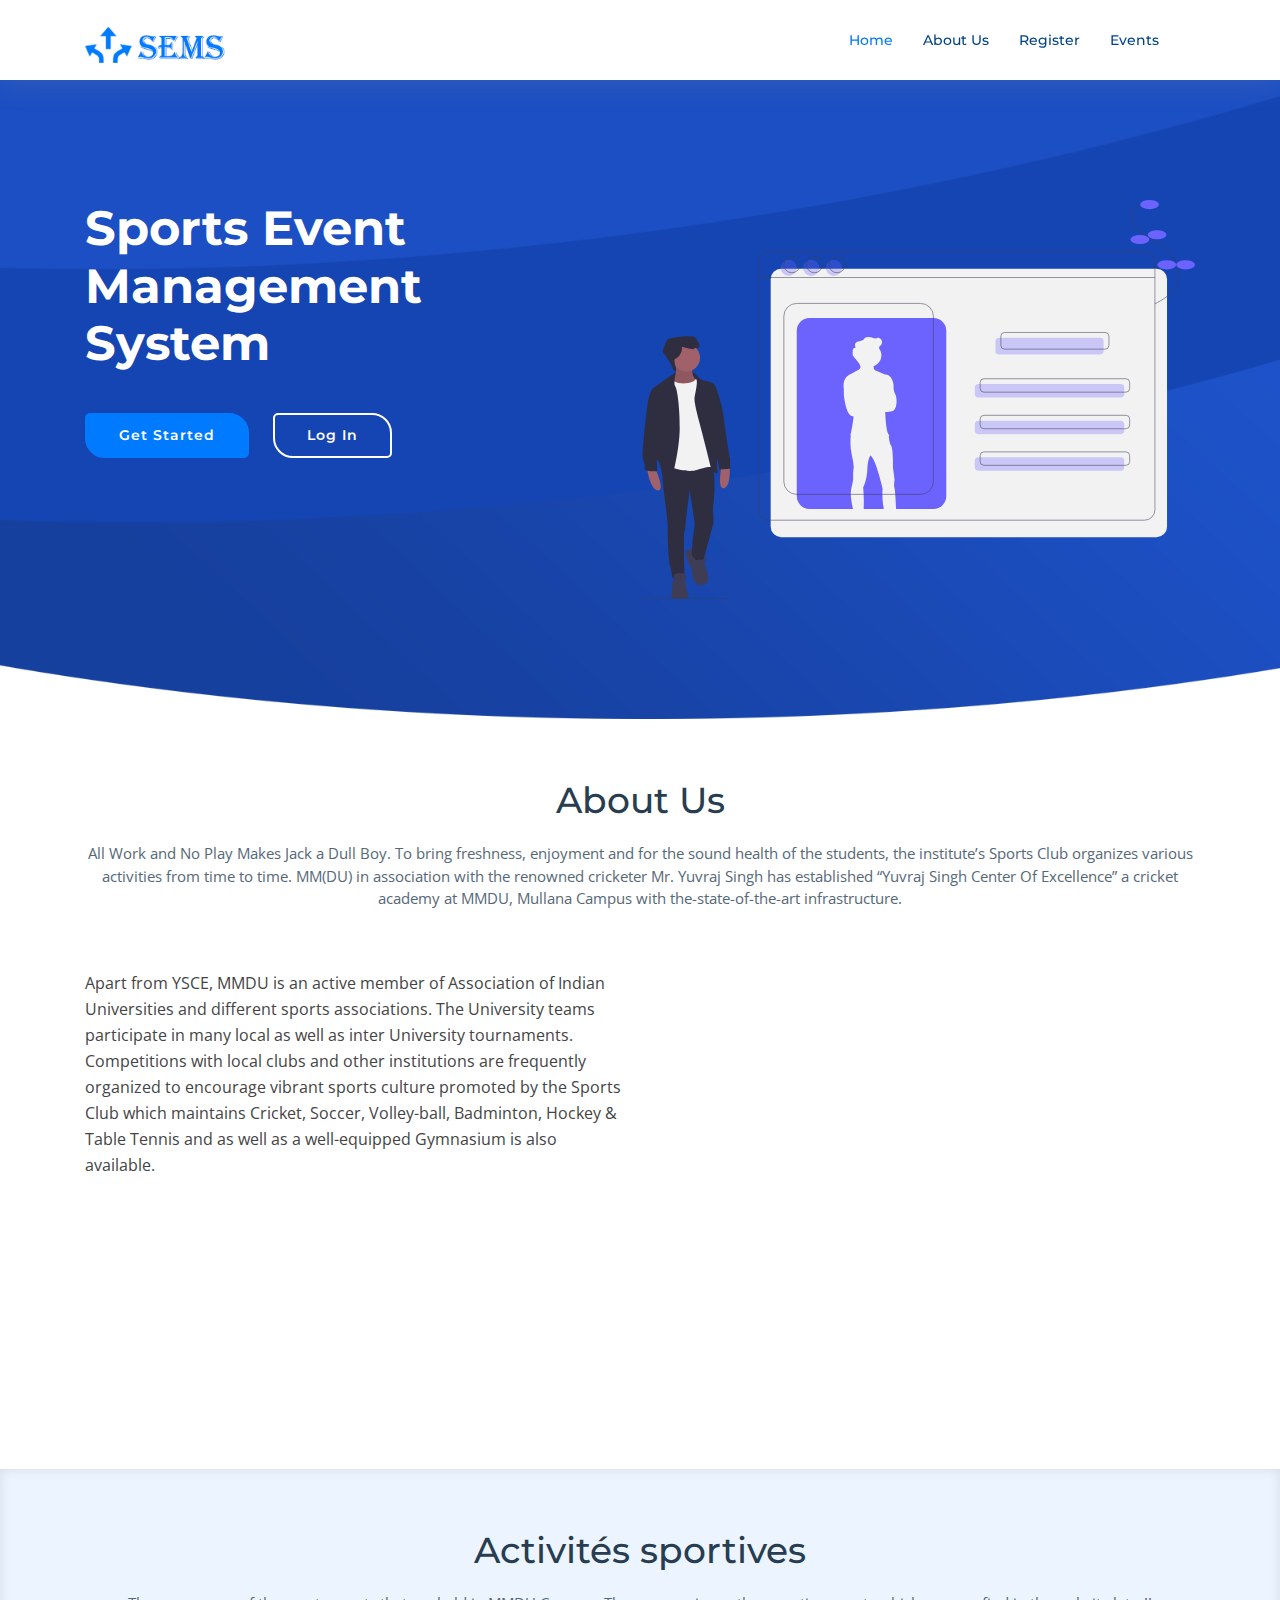
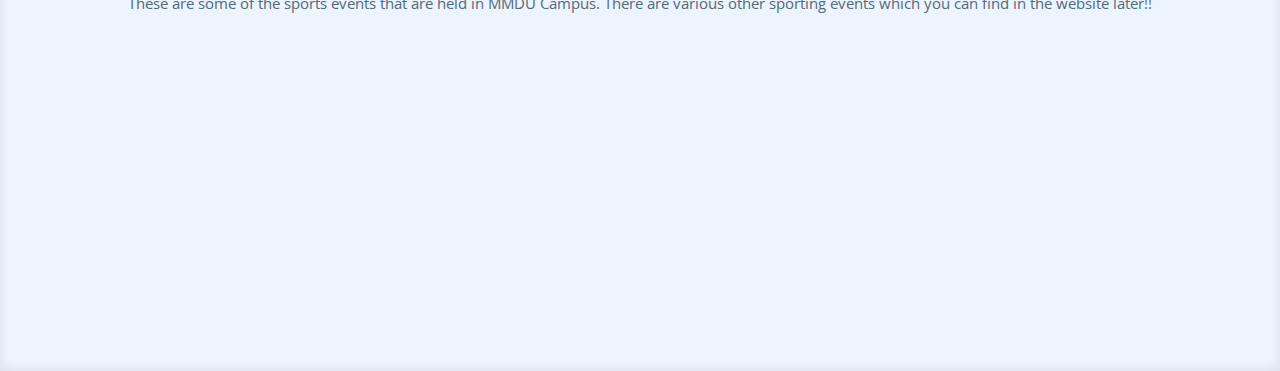
<file: index.html>
<!DOCTYPE html>
<html lang="en">
<head>
  <meta charset="utf-8">
  <title>SEMS</title>
  <meta content="width=device-width, initial-scale=1.0" name="viewport">
  <meta content="" name="keywords">
  <meta content="" name="description">

  <!-- <link href="img/favicon.png" rel="icon">
  <link href="img/apple-touch-icon.png" rel="apple-touch-icon"> -->

  <link href="https://fonts.googleapis.com/css?family=Open+Sans:300,300i,400,400i,700,700i|Montserrat:300,400,500,700" rel="stylesheet">

  
  <link href="lib/bootstrap/css/bootstrap.min.css" rel="stylesheet">

  <link href="css/style.css" rel="stylesheet">

</head>

<body>

  <header id="header" class="fixed-top">
    <div class="container">

      <div class="logo float-left">
        <a href="#intro" class="scrollto"><img src="img/logo1.png" alt="" class="img-fluid"></a>
      </div>

      <nav class="main-nav float-right d-none d-lg-block">
        <ul>
          <li class="active"><a href="#intro">Home</a></li>
          <li><a href="#about">About Us</a></li>
          
          <li><a href="register.html">Register</a></li>
          <li class="drop-down"><a href="">Events</a>
            <ul>
              <li><a href="Cricket.html">Cricket</a></li>
              <li><a href="#">Table Tennis</a></li>
             
              <li><a href="football.html">FootBall</a></li>
            </ul>
          </li>
        </ul>
      </nav>
      
    </div>
  </header>

  <section id="intro" class="clearfix">
    <div class="container">

      <div class="intro-img">
        <img src="img/about.svg" alt="" class="img-fluid">
      </div>

      <div class="intro-info">
        <h2>Sports Event<br>Management<br>System </h2>
        <div>
          <a href="#about" class="btn-get-started scrollto">Get Started</a>
          <a href="#services" class="btn-services scrollto">Log In</a>
        </div>
      </div>

    </div>
  </section>

  <main id="main">
    <section id="about">
      <div class="container">

        <header class="section-header">
          <h3>About Us</h3>
          <p>All Work and No Play Makes Jack a Dull Boy. To bring freshness, enjoyment and for the sound health of the students, 
            the institute’s Sports Club organizes various activities from time to time. MM(DU) in association with the renowned 
            cricketer Mr. Yuvraj Singh has established “Yuvraj Singh Center Of Excellence” a cricket academy at MMDU, Mullana Campus 
            with the-state-of-the-art infrastructure. </p>
        </header>

        <div class="row about-container">

          <div class="col-lg-6 content order-lg-1 order-2">
            <p>
            Apart from YSCE, MMDU is an active member of Association of Indian Universities 
            and different sports associations. The University teams participate in many local as well as inter University tournaments. 
            Competitions with local clubs and other institutions are frequently organized to encourage vibrant sports culture promoted 
            by the Sports Club which maintains Cricket, Soccer, Volley-ball, Badminton, Hockey & Table Tennis and as well as a 
            well-equipped Gymnasium is also available.
            </p>


          <div class="col-lg-6 background order-lg-2 order-1 wow fadeInUp">
            <img src="img/about-img.svg" class="img-fluid" alt="">
          </div>
        </div>
      </div>
    </section>

    <section id="services" class="section-bg">
      <div class="container">

        <header class="section-header">
          <h3>Activités sportives</h3>
          <p>These are some of the sports events that are held in MMDU Campus. There are various other sporting events which you can find in the website later!!</p>
        </header>

        <div class="row">

          <div class="col-md-6 col-lg-5 offset-lg-1 wow bounceInUp" data-wow-duration="1.4s">
            <div class="box">
              <div class="icon"><i class="ion-ios-analytics-outline" style="color: #ff689b;"></i></div>
              <h4 class="title"><a href="Cricket.html">CRICKET</a></h4>
              <p class="description">Cricket is a game played between two teams, generally of 11 members each. In essence, it is single combat, 
                in which an individual batsman does battle against an individual bowler, who has helpers known as fielders. </p>
            </div>
          </div>
          <div class="col-md-6 col-lg-5 wow bounceInUp" data-wow-duration="1.4s">
            <div class="box">
              <div class="icon"><i class="ion-ios-bookmarks-outline" style="color: #e9bf06;"></i></div>
              <h4 class="title"><a href="football.html">SOCCER</a></h4>
              <p class="description">Football is a family of team sports that involve, to varying degrees, kicking a ball to score a goal. Unqualified, 
                the word football normally means the form of football that is the most popular where the word is used.</p>
            </div>
          </div>

         
    </section>

   
   

  </main>

 
  <a href="#" class="back-to-top"><i class="fa fa-chevron-up"></i></a>
  
  <div id="preloader"></div> 

  <!-- JavaScript Libraries -->
  <script src="lib/jquery/jquery.min.js"></script>
  <script src="lib/jquery/jquery-migrate.min.js"></script>
  <script src="lib/bootstrap/js/bootstrap.bundle.min.js"></script>
  <script src="lib/easing/easing.min.js"></script>
  <script src="lib/mobile-nav/mobile-nav.js"></script>
  <script src="lib/wow/wow.min.js"></script>
  <script src="lib/waypoints/waypoints.min.js"></script>
  <script src="lib/counterup/counterup.min.js"></script>
  <script src="lib/owlcarousel/owl.carousel.min.js"></script>
  <script src="lib/isotope/isotope.pkgd.min.js"></script>
  <script src="lib/lightbox/js/lightbox.min.js"></script>
  <script src="js/main.js"></script>

</body>
</html>
</file>
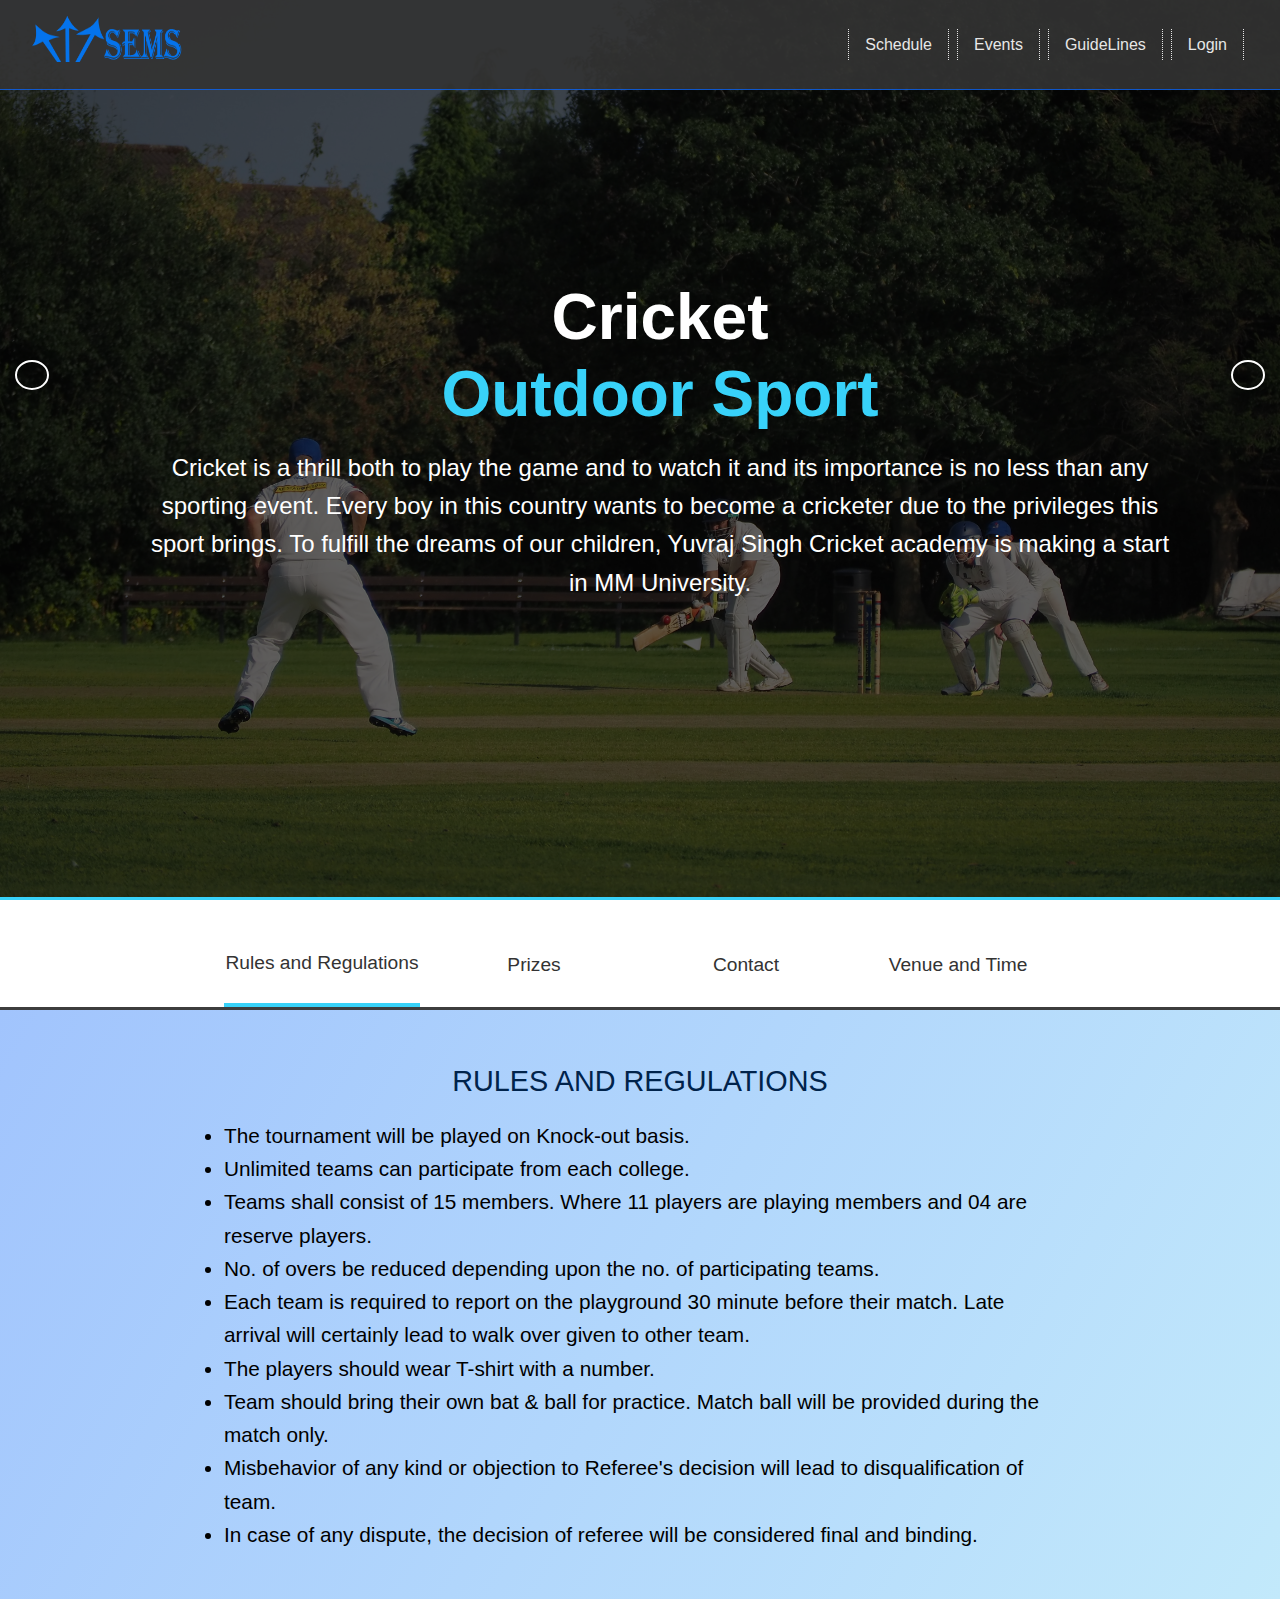
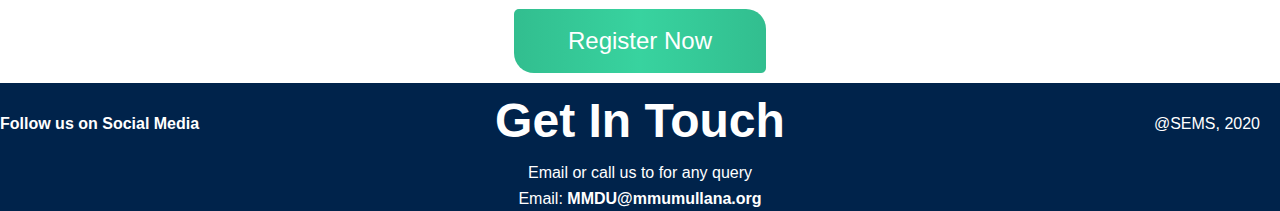
<file: Cricket.html>
<!DOCTYPE html>
<html lang="en">
<head>
    <meta charset="UTF-8">
    <meta name="viewport" content="width=device-width, initial-scale=1.0">
    <meta http-equiv="X-UA-Compatible" content="ie=edge">
    <link rel="stylesheet" href="https://use.fontawesome.com/releases/v5.8.1/css/all.css"
        integrity="sha384-50oBUHEmvpQ+1lW4y57PTFmhCaXp0ML5d60M1M7uH2+nqUivzIebhndOJK28anvf" crossorigin="anonymous" />
        <link href="https://fonts.googleapis.com/css?family=Raleway" rel="stylesheet" />
        <link href="https://unpkg.com/aos@2.3.1/dist/aos.css" rel="stylesheet">
    <link rel="stylesheet" href="css/cricket.css">
    <title>Cricket</title>
</head>
<body>                                                                                                 
    <nav class="navbar bg-dark">
        <h1>
            <img src="img/logo.png" alt="">
        </h1>
        <ul>
            <div class="text-1">
            <li><a href="#tab-1-content">Schedule</a></li>
            <span class="tooltiptext">Find out timings of the Events</span>
            </div>
            <div class="text-2">
            <li><a href="#">Events</a></li>
            <span class="tooltiptext">Find out what is happening</span>
            </div>
            <div class="text-3">
                <li><a href="#">GuideLines</a></li>
                <span class="tooltiptext">Find the rules and regulations</span>
            </div>
            <div class="text-3">
            <li><a href="login.html">Login</a></li>
            <span class="tooltiptext">Login to register in events</span>
            </div>
        </ul>
    </nav>
    <section class="landing">
        <div class="dark-overlay">
            <div class="slider">
                <div class="slide current">
                    <div class="content">
                        <h1 class="x-large">Cricket<br>
                        <div class="btech">Outdoor Sport</div></h1>
                        <p class="lead">
                            Cricket is a thrill both to play the game and to watch it and its importance is no less than any sporting event. 
                            Every boy in this country wants to become a cricketer due to the privileges this sport brings. 
                            To fulfill the dreams of our children, Yuvraj Singh Cricket academy is making a start in MM University.
                        </p>
                    </div>
                
                </div>
                <div class="slide">
                    <div class="content">
                        <h1 class="x-large">No cricket team in the world depends on one or two players. 
                                             The team always plays to win.
                        </h1>
                       
                    </div>
                </div>
                <div class="slide">
                    <div class="content">
                        <h1 class="x-large">
                            India is the only country to win the 60-Over, 50-Over and 20-Over World Cup.
                        </h1>
                    </div>
                </div>
            </div>
            <div class="buttons">
                <button id="prev"><i class="fas fa-arrow-left"></i></button>
                <button id="next"><i class="fas fa-arrow-right"></i></button>
            </div>

            <div class="scrolldown">
                <span></span>
                <span></span>
                <span></span>
            </div>
        </div>
    </section>

    <section class="tabs">
        <div class="container">
            <div id="tab-1" class="tab-item tab-border">
                <i class="fas fa-business-time fa-3x"></i>
                <p class="hide-sm">Rules and Regulations</p>
            </div>
            <div id="tab-2" class="tab-item">
                <i class="fas fa-ribbon fa-3x"></i>
                <p class="hide-sm">Prizes</p>
            </div>
            <div id="tab-3" class="tab-item">
                <i class="far fa-id-badge fa-3x"></i>
                <p class="hide-sm">Contact</p>
            </div>
            <div id="tab-4" class="tab-item">
                <i class="fas fa-route fa-3x"></i>
                <p class="hide-sm">Venue and Time</p>
            </div>
        </div>
    </section>

    <section class="tab-content">
        <div class="container">
            <!-- Tab Content 1 -->
            <div id="tab-1-content" class="tab-content-item show">
                <div class="tab-1-content-inner">
        <p class="rulescontent text-lg">Rules and Regulations</p>
                    <div>
                        <ul class="rules">
                            <li>The tournament will be played on Knock-out basis.</li>
                            <li>Unlimited teams can participate from each college.</li>
                            <li>Teams shall consist of 15 members. Where 11 players are playing members and 04 are reserve players.</li>
                            <li>No. of overs be reduced depending upon the no. of participating teams.</li>
                            <li>Each team is required to report on the playground 30 minute before their match. Late arrival will certainly lead to walk over given to other team.</li>
                            <li>The players should wear T-shirt with a number.</li>
                            <li>Team should bring their own bat & ball for practice. Match ball will be provided during the match only.</li>
                            <li>Misbehavior of any kind or objection to Referee's decision will lead to disqualification of team.</li>
                            <li>In case of any dispute, the decision of referee will be considered final and binding.</li>
          </ul>
                    </div>
                </div>
            </div>

            <!-- Tab Content 2 -->
            <div id="tab-2-content" class="tab-content-item">
                <div class="tab-2-content-top">
                    <p class="text-lg">
                        Below are the Prizes for the Event
                    </p>
                </div>
                <div class="tab-2-content-bottom">
                    <div>	
                        <p class="text-md">
                            First Prize
                        </p>
                        <p class="text-dark">
                        40000
                        </p>
                    </div>
                    <div>
                        <p class="text-md">
                            Second Prize
                        </p>
                        <p class="text-dark">
                            5000
                        </p>
                    </div>
                    <div>
                        <p class="text-md">
                            Third Prize
                        </p>
                        <p class="text-dark">
                            2000
                        </p>
                    </div>
                </div>
            </div>

            <!-- Tab Content 3 -->
            <div id="tab-3-content" class="tab-content-item">
                <div class="text-center">
                    <p class="text-lg">
                        Contact the below persons for any query
                    </p>
                </div>

                <table class="table">
                    <thead>
                        <tr>
                            <th>Assigned Teacher</th>
            <th>Phone Number</th>
            <th>Email</th>
                        </tr>
                    </thead>
                    <tbody>
                        <tr>
                            <td>Neelam Oberoi</td>
                            <td>9858459595</td>
                            <td>neelam@mmumullana.org</td>
                        </tr>
                        <tr>
                            <td>Suresh Goyal</td>
                            <td>9858459595</td>
                            <td>susru@mmumullana.org</td>
                        </tr>
                        <tr>
            <td>Suresh Goyal</td>
                            <td>9858459595</td>
                            <td>susru@mmumullana.org</td>
                        </tr>
                        <tr>
            <td>Suresh Goyal</td>
                            <td>9858459595</td>
                            <td>susru@mmumullana.org</td>
                        </tr>
                    </tbody>
                </table>
            </div>
        </div>
</section>

<div class="register">
  <button>Register Now</button>
</div>

        
    <footer class="footer">
        <h3>Get In Touch</h3>
        <p>Email or call us to for any query</p>
        <p>
            Email:
            <strong>MMDU@mmumullana.org</strong>
        </p>
      
        <div class="icons">
            <h4>Follow us on Social Media</h4>
            <a href="https://twitter.com/">
                <i class="fab fa-twitter fa-2x"></i>
            </a>
            <a href="https://www.facebook.com/">
                <i class="fab fa-facebook fa-2x"></i>
            </a>
            <a href="https://www.linkedin.com/feed/">
                <i class="fab fa-linkedin fa-2x"></i>
            </a>
            <a href="https://www.linkedin.com/feed/">
                <i class="fab fa-youtube fa-2x"></i>
            </a>
            </div>
            <div class="para">
            <p>@SEMS, 2020</p>
            </div>
    </footer>
    <script src="js/cricket.js"></script>
    <script src="https://unpkg.com/aos@2.3.1/dist/aos.js"></script>
    <script>
        AOS.init();
    </script>
</body>
</html>
</file>
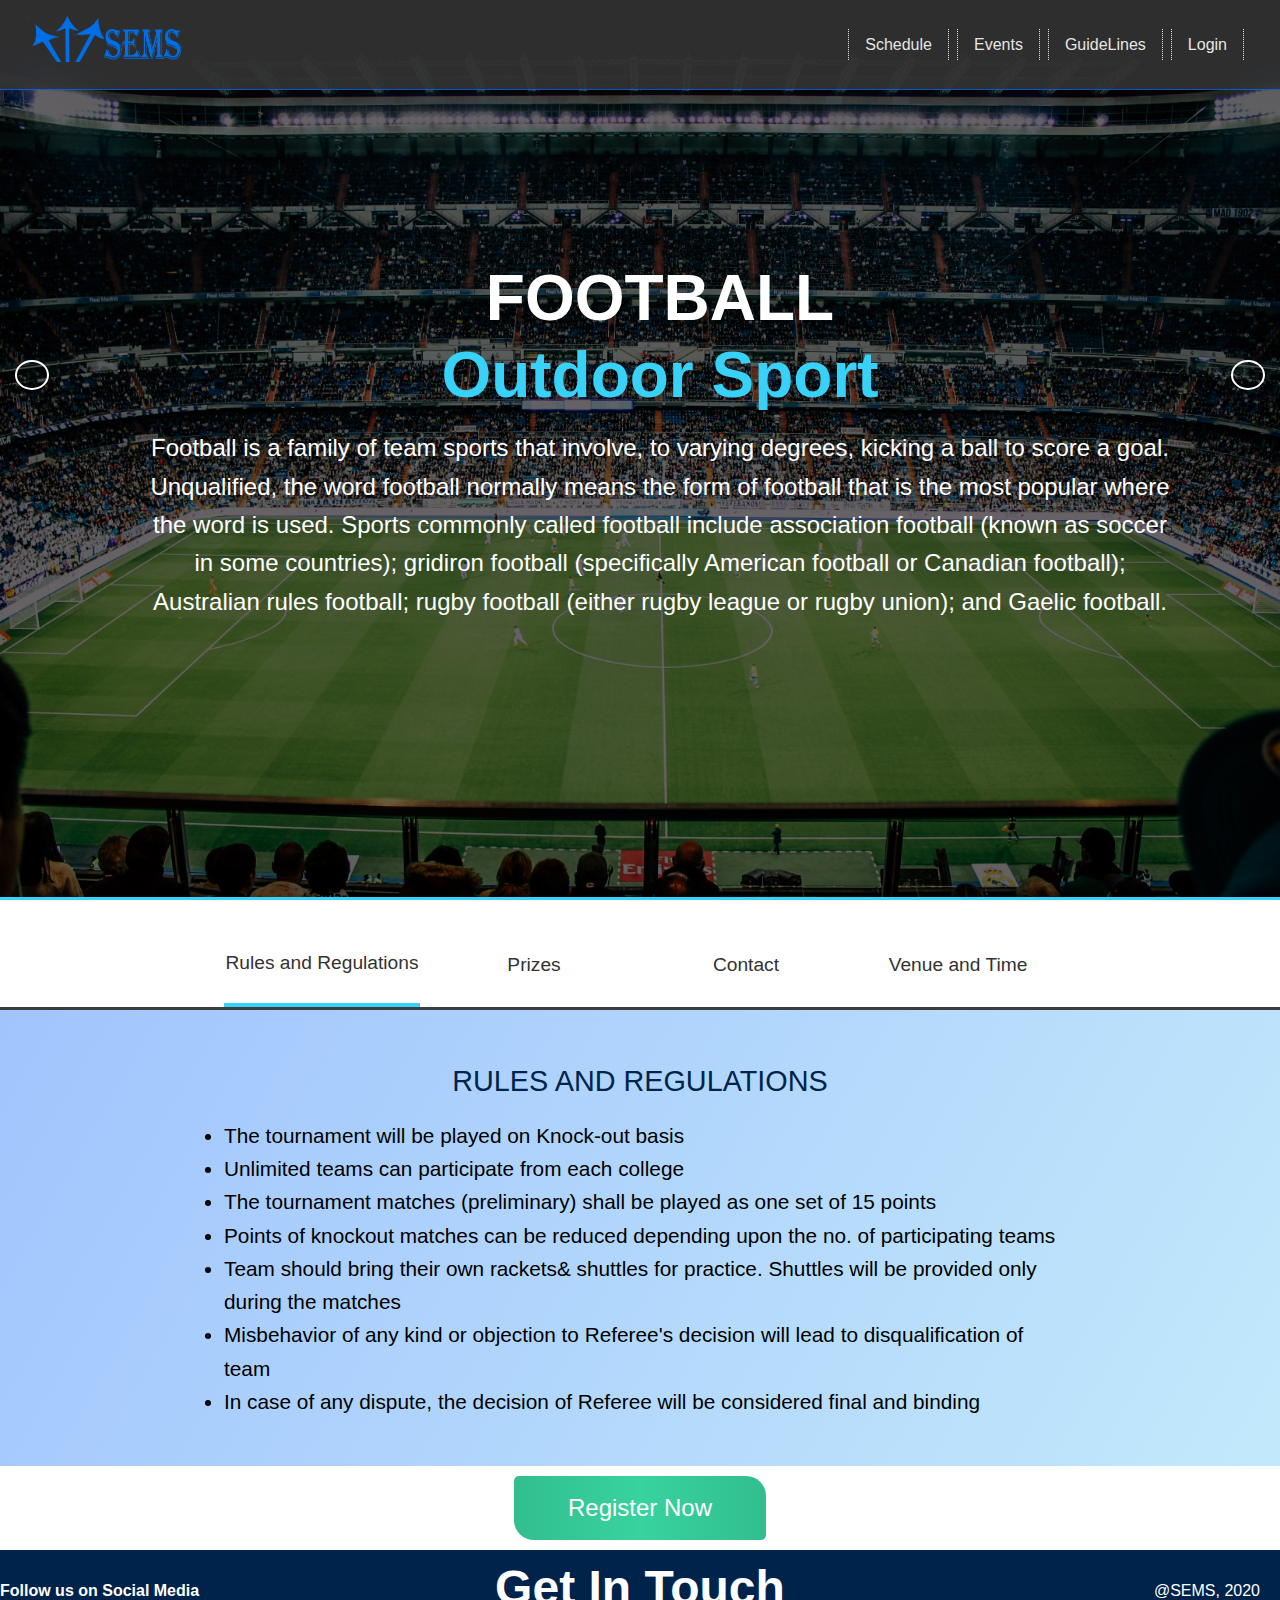
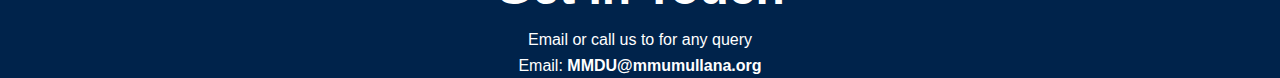
<file: football.html>
<!DOCTYPE html>
<html lang="en">
<head>
    <meta charset="UTF-8">
    <meta name="viewport" content="width=device-width, initial-scale=1.0">
    <meta http-equiv="X-UA-Compatible" content="ie=edge">
    <link rel="stylesheet" href="https://use.fontawesome.com/releases/v5.8.1/css/all.css"
        integrity="sha384-50oBUHEmvpQ+1lW4y57PTFmhCaXp0ML5d60M1M7uH2+nqUivzIebhndOJK28anvf" crossorigin="anonymous" />
        <link href="https://fonts.googleapis.com/css?family=Raleway" rel="stylesheet" />
        <link href="https://unpkg.com/aos@2.3.1/dist/aos.css" rel="stylesheet">
    <link rel="stylesheet" href="css/football.css">
    <title>FootBall</title>
</head>
<body>                                                                                                 
    <nav class="navbar bg-dark">
        <h1>
            <img src="img/logo.png" alt="">
        </h1>
        <ul>
            <div class="text-1">
            <li><a href="#tab-1-content">Schedule</a></li>
            <span class="tooltiptext">Find out timings of the Events</span>
            </div>
            <div class="text-2">
            <li><a href="#">Events</a></li>
            <span class="tooltiptext">Find out what is happening</span>
            </div>
            <div class="text-3">
                <li><a href="#">GuideLines</a></li>
                <span class="tooltiptext">Find the rules and regulations</span>
            </div>
            <div class="text-3">
            <li><a href="login.html">Login</a></li>
            <span class="tooltiptext">Login to register in events</span>
            </div>
        </ul>
    </nav>
    <section class="landing">
        <div class="dark-overlay">
            <div class="slider">
                <div class="slide current">
                    <div class="content">
                        <h1 class="x-large">FOOTBALL<br>
                        <div class="btech">Outdoor Sport</div></h1>
                        <p class="lead">
                            Football is a family of team sports that involve, to varying degrees, kicking a ball to score a goal. 
                            Unqualified, the word football normally means the form of football that is the most popular where the 
                            word is used. Sports commonly called football include association football (known as soccer in some countries); 
                            gridiron football (specifically American football or Canadian football); 
                            Australian rules football; rugby football (either rugby league or rugby union); and Gaelic football.
                        </p>
                    </div>
                
                </div>
                <div class="slide">
                    <div class="content">
                        <h1 class="x-large">Football is the most watched and most played sport on earth.
                        </h1>
                       
                    </div>
                </div>
                <div class="slide">
                    <div class="content">
                        <h1 class="x-large">
                          Only Canadians and Americans call football as Soccer.
                        </h1>
                    </div>
                </div>
            </div>
            <div class="buttons">
                <button id="prev"><i class="fas fa-arrow-left"></i></button>
                <button id="next"><i class="fas fa-arrow-right"></i></button>
            </div>

            <div class="scrolldown">
                <span></span>
                <span></span>
                <span></span>
            </div>
        </div>
    </section>

    <section class="tabs">
			<div class="container">
				<div id="tab-1" class="tab-item tab-border">
					<i class="fas fa-business-time fa-3x"></i>
					<p class="hide-sm">Rules and Regulations</p>
				</div>
				<div id="tab-2" class="tab-item">
					<i class="fas fa-ribbon fa-3x"></i>
					<p class="hide-sm">Prizes</p>
				</div>
				<div id="tab-3" class="tab-item">
					<i class="far fa-id-badge fa-3x"></i>
					<p class="hide-sm">Contact</p>
                </div>
                <div id="tab-4" class="tab-item">
					<i class="fas fa-route fa-3x"></i>
					<p class="hide-sm">Venue and Time</p>
				</div>
			</div>
		</section>

		<section class="tab-content">
			<div class="container">
				<!-- Tab Content 1 -->
				<div id="tab-1-content" class="tab-content-item show">
					<div class="tab-1-content-inner">
            <p class="rulescontent text-lg">Rules and Regulations</p>
						<div>
							<ul class="rules">
                <li>The tournament will be played on Knock-out basis</li>
                <li>Unlimited teams can participate from each college</li>
                <li>The tournament matches (preliminary) shall be played as one set of 15 points</li>
                <li>Points of knockout matches can be reduced depending upon the no. of participating teams</li>
                <li>Team should bring their own rackets& shuttles for practice. Shuttles will be provided only during the matches</li>
                <li>Misbehavior of any kind or objection to Referee's decision will lead to disqualification of team</li>
                <li>In case of any dispute, the decision of Referee will be considered final and binding</li>
              </ul>
						</div>
					</div>
				</div>

				<!-- Tab Content 2 -->
				<div id="tab-2-content" class="tab-content-item">
					<div class="tab-2-content-top">
						<p class="text-lg">
							Below are the Prizes for the Event
						</p>
					</div>
					<div class="tab-2-content-bottom">
						<div>	
							<p class="text-md">
								First Prize
							</p>
							<p class="text-dark">
							40000
							</p>
						</div>
						<div>
							<p class="text-md">
								Second Prize
							</p>
							<p class="text-dark">
								5000
							</p>
						</div>
						<div>
							<p class="text-md">
								Third Prize
							</p>
							<p class="text-dark">
								2000
							</p>
						</div>
					</div>
				</div>

				<!-- Tab Content 3 -->
				<div id="tab-3-content" class="tab-content-item">
					<div class="text-center">
						<p class="text-lg">
							Contact the below persons for any query
						</p>
					</div>

					<table class="table">
						<thead>
							<tr>
								<th>Assigned Teacher</th>
                <th>Phone Number</th>
                <th>Email</th>
							</tr>
						</thead>
						<tbody>
							<tr>
								<td>Neelam Oberoi</td>
								<td>9858459595</td>
								<td>neelam@mmumullana.org</td>
							</tr>
							<tr>
								<td>Suresh Goyal</td>
								<td>9858459595</td>
								<td>susru@mmumullana.org</td>
							</tr>
							<tr>
                <td>Suresh Goyal</td>
								<td>9858459595</td>
								<td>susru@mmumullana.org</td>
							</tr>
							<tr>
                <td>Suresh Goyal</td>
								<td>9858459595</td>
								<td>susru@mmumullana.org</td>
							</tr>
						</tbody>
					</table>
				</div>
			</div>
    </section>
    
    <div class="register">
      <button>Register Now</button>
    </div>

        
    <footer class="footer">
        <h3>Get In Touch</h3>
        <p>Email or call us to for any query</p>
        <p>
            Email:
            <strong>MMDU@mmumullana.org</strong>
        </p>
      
        <div class="icons">
            <h4>Follow us on Social Media</h4>
            <a href="https://twitter.com/">
                <i class="fab fa-twitter fa-2x"></i>
            </a>
            <a href="https://www.facebook.com/">
                <i class="fab fa-facebook fa-2x"></i>
            </a>
            <a href="https://www.linkedin.com/feed/">
                <i class="fab fa-linkedin fa-2x"></i>
            </a>
            <a href="https://www.linkedin.com/feed/">
                <i class="fab fa-youtube fa-2x"></i>
            </a>
            </div>
            <div class="para">
            <p>@SEMS, 2020</p>
            </div>
    </footer>
    <script src="js/football.js"></script>
    <script src="https://unpkg.com/aos@2.3.1/dist/aos.js"></script>
    <script>
        AOS.init();
    </script>
</body>
</html>
</file>
<file: css/style.css>
body {
  background: #fff;
  color: #444;
  font-family: "Open Sans", sans-serif;
}

a {
  color: #007bff;
  transition: 0.5s;
}

a:hover,
a:active,
a:focus {
  color: #0b6bd3;
  outline: none;
  text-decoration: none;
}

p {
  padding: 0;
  margin: 0 0 30px 0;
}

h1,
h2,
h3,
h4,
h5,
h6 {
  font-family: "Montserrat", sans-serif;
  font-weight: 400;
  margin: 0 0 20px 0;
  padding: 0;
}

.back-to-top {
  position: fixed;
  display: none;
  background: #007bff;
  color: #fff;
  width: 44px;
  height: 44px;
  text-align: center;
  line-height: 1;
  font-size: 16px;
  border-radius: 50%;
  right: 15px;
  bottom: 15px;
  transition: background 0.5s;
  z-index: 11;
}

.back-to-top i {
  padding-top: 12px;
  color: #fff;
}

#preloader {
  position: fixed;
  top: 0;
  left: 0;
  right: 0;
  bottom: 0;
  z-index: 9999;
  overflow: hidden;
  background: #fff;
}

#preloader:before {
  content: "";
  position: fixed;
  top: calc(50% - 30px);
  left: calc(50% - 30px);
  border: 6px solid #f2f2f2;
  border-top: 6px solid #007bff;
  border-radius: 50%;
  width: 60px;
  height: 60px;
  -webkit-animation: animate-preloader 1s linear infinite;
  animation: animate-preloader 1s linear infinite;
}

@-webkit-keyframes animate-preloader {
  0% {
    -webkit-transform: rotate(0deg);
    transform: rotate(0deg);
  }

  100% {
    -webkit-transform: rotate(360deg);
    transform: rotate(360deg);
  }
}

@keyframes animate-preloader {
  0% {
    -webkit-transform: rotate(0deg);
    transform: rotate(0deg);
  }

  100% {
    -webkit-transform: rotate(360deg);
    transform: rotate(360deg);
  }
}


#header {
  height: 80px;
  transition: all 0.5s;
  z-index: 997;
  transition: all 0.5s;
  padding: 20px 0;
  background: #fff;
  box-shadow: 0px 0px 30px rgba(127, 137, 161, 0.3);
}

#header.header-scrolled,
#header.header-pages {
  height: 60px;
  padding: 10px 0;
}

#header .logo h1 {
  font-size: 36px;
  margin: 0;
  padding: 0;
  line-height: 1;
  font-weight: 400;
  letter-spacing: 3px;
  text-transform: uppercase;
}

#header .logo h1 a,
#header .logo h1 a:hover {
  color: #00366f;
  text-decoration: none;
}

#header .logo img {
  padding: 0;
  margin: 7px 0;
  max-height: 38px;
}

.main-pages {
  margin-top: 60px;
}


#intro {
  width: 100%;
  position: relative;
  background: url("../img/intro-bg.png") center bottom no-repeat;
  background-size: cover;
  padding: 200px 0 120px 0;
}

#intro .intro-img {
  width: 50%;
  float: right;
}

#intro .intro-info {
  width: 50%;
  float: left;
}

#intro .intro-info h2 {
  color: #fff;
  margin-bottom: 40px;
  font-size: 48px;
  font-weight: 700;
}

#intro .intro-info h2 span {
  color: #74b5fc;
  text-decoration: underline;
}

#intro .intro-info .btn-get-started,
#intro .intro-info .btn-services {
  font-family: "Montserrat", sans-serif;
  font-size: 14px;
  font-weight: 600;
  letter-spacing: 1px;
  display: inline-block;
  padding: 10px 32px;
  border-radius: 50px;
  transition: 0.5s;
  margin: 0 20px 20px 0;
  color: #fff;
}

#intro .intro-info .btn-get-started {
  background: #007bff;
  border: 2px solid #007bff;
  border-radius: 5px 20px 5px;
  color: #fff;
}

#intro .intro-info .btn-get-started:hover {
  background: none;
  border-color: #fff;
  color: #fff;
}

#intro .intro-info .btn-services {
  border: 2px solid #fff;
  border-radius: 5px 20px 5px;
}

#intro .intro-info .btn-services:hover {
  background: #007bff;
  border-color: #007bff;
  color: #fff;
}

.main-nav {
  /* Drop Down */
  /* Deep Drop Down */
}

.main-nav,
.main-nav * {
  margin: 0;
  padding: 0;
  list-style: none;
}

.main-nav > ul > li {
  position: relative;
  white-space: nowrap;
  float: left;
}

.main-nav a {
  display: block;
  position: relative;
  color: #004289;
  padding: 10px 15px;
  transition: 0.3s;
  font-size: 14px;
  font-family: "Montserrat", sans-serif;
  font-weight: 500;
}

.main-nav a:hover,
.main-nav .active > a,
.main-nav li:hover > a {
  color: #007bff;
  text-decoration: none;
}

.main-nav .drop-down ul {
  display: block;
  position: absolute;
  left: 0;
  top: calc(100% + 30px);
  z-index: 99;
  opacity: 0;
  visibility: hidden;
  padding: 10px 0;
  background: #fff;
  box-shadow: 0px 0px 30px rgba(127, 137, 161, 0.25);
  transition: ease all 0.3s;
  border-radius: 5px 20px 5px;
}

.main-nav .drop-down:hover > ul {
  opacity: 1;
  top: 100%;
  visibility: visible;
}

.main-nav .drop-down li {
  min-width: 180px;
  position: relative;
}

.main-nav .drop-down ul a {
  padding: 10px 20px;
  font-size: 13px;
  color: #004289;
}

.main-nav .drop-down ul a:hover,
.main-nav .drop-down ul .active > a,
.main-nav .drop-down ul li:hover > a {
  color: #007bff;
}

.main-nav .drop-down > a:after {
  content: "\f107";
  font-family: FontAwesome;
  padding-left: 10px;
}

.main-nav .drop-down .drop-down ul {
  top: 0;
  left: calc(100% - 30px);
}

.main-nav .drop-down .drop-down:hover > ul {
  opacity: 1;
  top: 0;
  left: 100%;
}

.main-nav .drop-down .drop-down > a {
  padding-right: 35px;
}

.main-nav .drop-down .drop-down > a:after {
  content: "\f105";
  position: absolute;
  right: 15px;
}

/* Mobile Navigation */

.mobile-nav {
  position: fixed;
  top: 0;
  bottom: 0;
  z-index: 9999;
  overflow-y: auto;
  left: -260px;
  width: 260px;
  padding-top: 18px;
  background: rgba(19, 39, 57, 0.8);
  transition: 0.4s;
}

.mobile-nav * {
  margin: 0;
  padding: 0;
  list-style: none;
}

.mobile-nav a {
  display: block;
  position: relative;
  color: #fff;
  padding: 10px 20px;
  font-weight: 500;
}

.mobile-nav a:hover,
.mobile-nav .active > a,
.mobile-nav li:hover > a {
  color: #74b5fc;
  text-decoration: none;
}

.mobile-nav .drop-down > a:after {
  content: "\f078";
  font-family: FontAwesome;
  padding-left: 10px;
  position: absolute;
  right: 15px;
}

.mobile-nav .active.drop-down > a:after {
  content: "\f077";
}

.mobile-nav .drop-down > a {
  padding-right: 35px;
}

.mobile-nav .drop-down ul {
  display: none;
  overflow: hidden;
}

.mobile-nav .drop-down li {
  padding-left: 20px;
}

.mobile-nav-toggle {
  position: fixed;
  right: 0;
  top: 0;
  z-index: 9998;
  border: 0;
  background: none;
  font-size: 24px;
  transition: all 0.4s;
  outline: none !important;
  line-height: 1;
  cursor: pointer;
  text-align: right;
}

.mobile-nav-toggle i {
  margin: 18px 18px 0 0;
  color: #004289;
}

.mobile-nav-overly {
  width: 100%;
  height: 100%;
  z-index: 9997;
  top: 0;
  left: 0;
  position: fixed;
  background: rgba(19, 39, 57, 0.8);
  overflow: hidden;
  display: none;
}

.mobile-nav-active {
  overflow: hidden;
}

.mobile-nav-active .mobile-nav {
  left: 0;
}

.mobile-nav-active .mobile-nav-toggle i {
  color: #fff;
}


.section-header h3 {
  font-size: 36px;
  color: #283d50;
  text-align: center;
  font-weight: 500;
  position: relative;
}

.section-header p {
  text-align: center;
  margin: auto;
  font-size: 15px;
  padding-bottom: 60px;
  color: #556877;
}

.section-bg {
  background: #ecf5ff;
}


#about {
  background: #fff;
  padding: 60px 0;
}

#about .about-container .background {
  margin: 20px 0;
}

#about .about-container .content {
  background: #fff;
}

#about .about-container .title {
  color: #333;
  font-weight: 700;
  font-size: 32px;
}

#about .about-container p {
  line-height: 26px;
}

#about .about-container p:last-child {
  margin-bottom: 0;
}

#about .about-container .icon-box {
  background: #fff;
  background-size: cover;
  padding: 0 0 30px 0;
}

#about .about-container .icon-box .icon {
  float: left;
  background: #fff;
  width: 64px;
  height: 64px;
  display: -webkit-box;
  display: -webkit-flex;
  display: -ms-flexbox;
  display: flex;
  -webkit-box-pack: center;
  -webkit-justify-content: center;
  -ms-flex-pack: center;
  justify-content: center;
  -webkit-box-align: center;
  -webkit-align-items: center;
  -ms-flex-align: center;
  align-items: center;
  -webkit-box-orient: vertical;
  -webkit-box-direction: normal;
  -webkit-flex-direction: column;
  -ms-flex-direction: column;
  flex-direction: column;
  text-align: center;
  border-radius: 50%;
  border: 2px solid #007bff;
  transition: all 0.3s ease-in-out;
}

#about .about-container .icon-box .icon i {
  color: #007bff;
  font-size: 24px;
}

#about .about-container .icon-box:hover .icon {
  background: #007bff;
}

#about .about-container .icon-box:hover .icon i {
  color: #fff;
}

#about .about-container .icon-box .title {
  margin-left: 80px;
  font-weight: 600;
  margin-bottom: 5px;
  font-size: 18px;
}

#about .about-container .icon-box .title a {
  color: #283d50;
}

#about .about-container .icon-box .description {
  margin-left: 80px;
  line-height: 24px;
  font-size: 14px;
}

#about .about-extra {
  padding-top: 60px;
}

#about .about-extra h4 {
  font-weight: 600;
  font-size: 24px;
}


#services {
  padding: 60px 0 40px 0;
  box-shadow: inset 0px 0px 12px 0px rgba(0, 0, 0, 0.1);
}

#services .box {
  padding: 30px;
  position: relative;
  overflow: hidden;
  border-radius: 10px;
  margin: 0 10px 40px 10px;
  background: #fff;
  box-shadow: 0 10px 29px 0 rgba(68, 88, 144, 0.1);
  transition: all 0.3s ease-in-out;
}

#services .box:hover {
  -webkit-transform: translateY(-5px);
  transform: translateY(-5px);
}

#services .icon {
  position: absolute;
  left: -10px;
  top: calc(50% - 32px);
}

#services .icon i {
  font-size: 64px;
  line-height: 1;
  transition: 0.5s;
}

#services .title {
  margin-left: 40px;
  font-weight: 700;
  margin-bottom: 15px;
  font-size: 18px;
}

#services .title a {
  color: #111;
}

#services .box:hover .title a {
  color: #007bff;
}

#services .description {
  font-size: 14px;
  margin-left: 40px;
  line-height: 24px;
  margin-bottom: 0;
}

#why-us {
  padding: 60px 0;
  background: url(../img/why.jpg);

}

#why-us .section-header h3,
#why-us .section-header p {
  color: #fff;
}

#why-us .card {
  background: #00458f;
  border-color: #00458f;
  border-radius: 5px 20px 5px;
  margin: 0 15px;
  padding: 15px 0;
  text-align: center;
  color: #fff;
  transition: 0.3s ease-in-out;
  height: 100%;
}

#why-us .card:hover {
  background: #003b7a;
  border-color: #003b7a;
}

.hours{
  margin-top: 25px;
  text-align: center;
  color: #fff;
}

#why-us .card i {
  font-size: 48px;
  padding-top: 15px;
  color: #bfddfe;
}

#why-us .card h5 {
  font-size: 22px;
  font-weight: 600;
}

#why-us .card p {
  font-size: 15px;
  color: #d8eafe;
}

#why-us .card .readmore {
  color: #fff;
  font-weight: 600;
  display: inline-block;
  transition: 0.3s ease-in-out;
  border-bottom: #00458f solid 2px;
}

#why-us .card .readmore:hover {
  border-bottom: #fff solid 2px;
}

#why-us .counters {
  padding-top: 40px;
}

#why-us .counters span {
  font-family: "Montserrat", sans-serif;
  font-weight: bold;
  font-size: 48px;
  display: block;
  color: #fff;
}

#why-us .counters p {
  padding: 0;
  margin: 0 0 20px 0;
  font-family: "Montserrat", sans-serif;
  font-size: 14px;
  color: #cce5ff;
}


#portfolio {
  padding: 60px 0;
  box-shadow: 0px 0px 12px 0px rgba(0, 0, 0, 0.1);
}

#portfolio #portfolio-flters {
  padding: 0;
  margin: 5px 0 35px 0;
  list-style: none;
  text-align: center;
}

#portfolio #portfolio-flters li {
  cursor: pointer;
  margin: 15px 15px 15px 0;
  display: inline-block;
  padding: 6px 20px;
  font-size: 12px;
  line-height: 20px;
  color: #007bff;
  border-radius: 50px;
  text-transform: uppercase;
  background: #ecf5ff;
  margin-bottom: 5px;
  transition: all 0.3s ease-in-out;
}

#portfolio #portfolio-flters li:hover,
#portfolio #portfolio-flters li.filter-active {
  background: #007bff;
  color: #fff;
}

#portfolio #portfolio-flters li:last-child {
  margin-right: 0;
}

#portfolio .portfolio-item {
  position: relative;
  overflow: hidden;
  margin-bottom: 30px;
}

#portfolio .portfolio-item .portfolio-wrap {
  overflow: hidden;
  position: relative;
  border-radius: 6px;
  margin: 0;
}

#portfolio .portfolio-item .portfolio-wrap:hover img {
  opacity: 0.4;
  transition: 0.3s;
}

#portfolio .portfolio-item .portfolio-wrap .portfolio-info {
  position: absolute;
  top: 0;
  right: 0;
  bottom: 0;
  left: 0;
  display: -webkit-box;
  display: -webkit-flex;
  display: -ms-flexbox;
  display: flex;
  -webkit-box-pack: center;
  -webkit-justify-content: center;
  -ms-flex-pack: center;
  justify-content: center;
  -webkit-box-align: center;
  -webkit-align-items: center;
  -ms-flex-align: center;
  align-items: center;
  -webkit-box-orient: vertical;
  -webkit-box-direction: normal;
  -webkit-flex-direction: column;
  -ms-flex-direction: column;
  flex-direction: column;
  text-align: center;
  opacity: 0;
  transition: 0.2s linear;
}

#portfolio .portfolio-item .portfolio-wrap .portfolio-info h4 {
  font-size: 22px;
  line-height: 1px;
  font-weight: 700;
  margin-bottom: 14px;
  padding-bottom: 0;
}

#portfolio .portfolio-item .portfolio-wrap .portfolio-info h4 a {
  color: #fff;
}

#portfolio .portfolio-item .portfolio-wrap .portfolio-info h4 a:hover {
  color: #007bff;
}

#portfolio .portfolio-item .portfolio-wrap .portfolio-info p {
  padding: 0;
  margin: 0;
  color: #e2effe;
  font-weight: 500;
  font-size: 14px;
  text-transform: uppercase;
}

#portfolio .portfolio-item .portfolio-wrap .portfolio-info .link-preview,
#portfolio .portfolio-item .portfolio-wrap .portfolio-info .link-details {
  display: inline-block;
  line-height: 1;
  text-align: center;
  width: 36px;
  height: 36px;
  background: #007bff;
  border-radius: 50%;
  margin: 10px 4px 0 4px;
}

#portfolio .portfolio-item .portfolio-wrap .portfolio-info .link-preview i,
#portfolio .portfolio-item .portfolio-wrap .portfolio-info .link-details i {
  padding-top: 6px;
  font-size: 22px;
  color: #fff;
}

#portfolio .portfolio-item .portfolio-wrap .portfolio-info .link-preview:hover,
#portfolio .portfolio-item .portfolio-wrap .portfolio-info .link-details:hover {
  background: #3395ff;
}

#portfolio .portfolio-item .portfolio-wrap .portfolio-info .link-preview:hover i,
#portfolio .portfolio-item .portfolio-wrap .portfolio-info .link-details:hover i {
  color: #fff;
}

#portfolio .portfolio-item .portfolio-wrap:hover {
  background: #003166;
}

#portfolio .portfolio-item .portfolio-wrap:hover .portfolio-info {
  opacity: 1;
}


#testimonials {
  padding: 60px 0;
  box-shadow: inset 0px 0px 12px 0px rgba(0, 0, 0, 0.1);
}

#testimonials .section-header {
  margin-bottom: 40px;
}

#testimonials .testimonial-item .testimonial-img {
  width: 120px;
  border-radius: 50%;
  border: 4px solid #fff;
  float: left;
}

#testimonials .testimonial-item h3 {
  font-size: 20px;
  font-weight: bold;
  margin: 10px 0 5px 0;
  color: #111;
  margin-left: 140px;
}

#testimonials .testimonial-item h4 {
  font-size: 14px;
  color: #999;
  margin: 0 0 15px 0;
  margin-left: 140px;
}

#testimonials .testimonial-item p {
  font-style: italic;
  margin: 0 0 15px 140px;
}

#testimonials .owl-nav,
#testimonials .owl-dots {
  margin-top: 5px;
  text-align: center;
}

#testimonials .owl-dot {
  display: inline-block;
  margin: 0 5px;
  width: 12px;
  height: 12px;
  border-radius: 50%;
  background-color: #ddd;
}

#testimonials .owl-dot.active {
  background-color: #007bff;
}


#team {
  background: #fff;
  padding: 60px 0;
  box-shadow: 0px 0px 12px 0px rgba(0, 0, 0, 0.1);
}

#team .member {
  text-align: center;
  margin-bottom: 20px;
  position: relative;
  border-radius: 5px 20px 5px;
  overflow: hidden;
}

#team .member .member-info {
  opacity: 0;
  display: -webkit-box;
  display: -webkit-flex;
  display: -ms-flexbox;
  display: flex;
  -webkit-box-pack: center;
  -webkit-justify-content: center;
  -ms-flex-pack: center;
  justify-content: center;
  -webkit-box-align: center;
  -webkit-align-items: center;
  -ms-flex-align: center;
  align-items: center;
  position: absolute;
  bottom: 0;
  top: 0;
  left: 0;
  right: 0;
  transition: 0.2s;
}


#team .member .member-info-content {
  margin-top: 50px;
  transition: margin 0.2s;
}

#team .member:hover .member-info {
  background: rgba(0, 62, 128, 0.7);
  opacity: 1;
  transition: 0.4s;
}

#team .member:hover .member-info-content {
  margin-top: 0;
  transition: margin 0.4s;
}

#team .member h4 {
  font-weight: 700;
  margin-bottom: 2px;
  font-size: 18px;
  color: #fff;
}

#team .member span {
  font-style: italic;
  display: block;
  font-size: 13px;
  color: #fff;
}

#team .member .social {
  margin-top: 15px;
}

#team .member .social a {
  transition: none;
  color: #fff;
}

#team .member .social a:hover {
  color: #007bff;
}

#team .member .social i {
  font-size: 18px;
  margin: 0 2px;
}


#contact {
  box-shadow: 0px 0px 12px 0px rgba(0, 0, 0, 0.1);
  padding: 60px 0;
  overflow: hidden;
}

#contact .section-header {
  padding-bottom: 30px;
}

#contact .contact-about h3 {
  font-size: 36px;
  margin: 0 0 10px 0;
  padding: 0;
  line-height: 1;
  font-family: "Montserrat", sans-serif;
  font-weight: 300;
  letter-spacing: 3px;
  text-transform: uppercase;
  color: #007bff;
}

#contact .contact-about p {
  font-size: 14px;
  line-height: 24px;
  font-family: "Montserrat", sans-serif;
  color: #888;
}

#contact .social-links {
  padding-bottom: 20px;
}

#contact .social-links a {
  font-size: 18px;
  display: inline-block;
  background: #fff;
  color: #007bff;
  line-height: 1;
  padding: 8px 0;
  margin-right: 4px;
  border-radius: 50%;
  text-align: center;
  width: 36px;
  height: 36px;
  transition: 0.3s;
  border: 1px solid #007bff;
}

#contact .social-links a:hover {
  background: #007bff;
  color: #fff;
}

#contact .info {
  color: #283d50;
}

#contact .info i {
  font-size: 32px;
  color: #007bff;
  float: left;
  line-height: 1;
}

#contact .info p {
  padding: 0 0 10px 36px;
  line-height: 28px;
  font-size: 14px;
}

#contact .form #sendmessage {
  color: #007bff;
  border: 1px solid #007bff;
  display: none;
  text-align: center;
  padding: 15px;
  font-weight: 600;
  margin-bottom: 15px;
}

#contact .form #errormessage {
  color: red;
  display: none;
  border: 1px solid red;
  text-align: center;
  padding: 15px;
  font-weight: 600;
  margin-bottom: 15px;
}

#contact .form #sendmessage.show,
#contact .form #errormessage.show,
#contact .form .show {
  display: block;
}

#contact .form .validation {
  color: red;
  display: none;
  margin: 0 0 20px;
  font-weight: 400;
  font-size: 13px;
}

#contact .form input,
#contact .form textarea {
  border-radius: 5px 20px 5px;
  box-shadow: none;
  font-size: 14px;
}

#contact .form button[type="submit"] {
  background: #007bff;
  border: 0;
  border-radius: 5px 20px 5px;
  padding: 8px 30px;
  color: #fff;
  transition: 0.3s;
}

#contact .form button[type="submit"]:hover {
  background: #0067d5;
  cursor: pointer;
}

.footer {
  display: block;
  text-align: center;
  color: #fff;
  max-width: 100%;
  margin-top: 1rem;
  overflow: hidden;
  background: rgba(0, 35, 75);
}
footer h3 {
  position: relative;
  float: center;
  font-size: 3rem;
  margin-bottom: 0;
}

footer .icons {
  position: relative;
  float: left;
  margin-left: 20px;
  margin-top: -120px;
  color: #fff;
}

footer .para {
  margin-top: -100px;
  margin-right: 20px;
  position: relative;
  float: right;
}

footer .icons a {
  color: #fff;
  padding: 0.5rem;
}


@media (min-width: 992px) {
  #testimonials .testimonial-item p {
    width: 80%;
  }
}

@media (max-width: 991px) {
  #header {
    height: 60px;
    padding: 10px 0;
  }

  #header .logo h1 {
    font-size: 28px;
    padding: 8px 0;
  }

  #intro {
    padding: 140px 0 60px 0;
  }

  #intro .intro-img {
    width: 80%;
    float: none;
    margin: 0 auto 25px auto;
  }

  #intro .intro-info {
    width: 80%;
    float: none;
    margin: auto;
    text-align: center;
  }

  #why-us .card {
    margin: 0;
  }
}

@media (max-width: 768px) {
  .back-to-top {
    bottom: 15px;
  }
}

@media (max-width: 767px) {
  #intro .intro-info {
    width: 100%;
  }

  #intro .intro-info h2 {
    font-size: 34px;
    margin-bottom: 30px;
  }

  .section-header p {
    width: 100%;
  }

  #testimonials .testimonial-item {
    text-align: center;
  }

  #testimonials .testimonial-item .testimonial-img {
    float: none;
    margin: auto;
  }

  #testimonials .testimonial-item h3,
  #testimonials .testimonial-item h4,
  #testimonials .testimonial-item p {
    margin-left: 0;
  }
}

@media (max-width: 574px) {
  #intro {
    padding: 100px 0 20px 0;
  }
}
</file>
<file: css/cricket.css>
/* Global Styles */
:root {
  --primary-color: #38d2f9;
  --dark-color: #343a40;
  --light-color: #f4f4f4;
}

* {
  box-sizing: border-box;
  margin: 0;
  padding: 0;
}

body {
  font-family: 'Gotham', sans-serif;
  font-size: 1rem;
  line-height: 1.6;
  background-color: #fff;
  color: #333;
}

a {
  text-decoration: none;
  color: #38d2f9;
}

a:hover {
  border-bottom: 3px solid white;
}

ul {
  list-style: none;
}

img {
  width: 100%;
}

.navbar {
  height: 10vh;
  display: flex;
  align-items: center;
  justify-content: space-between;
  padding: 0.7rem 2rem;
  position: fixed;
  z-index: 1;
  width: 100%;
  top: 0;
  border-bottom: solid 1px #105fde;
  opacity: 0.9;
}



.navbar ul {
  display: flex;
}
.navbar a {
  color: #fff;
  padding: 0.45rem;
  margin: 0 0.25rem;
}
.navbar li a {
  border-right: dotted 1px #fff;
  border-left: dotted 1px #fff;
  padding-right: 1rem;
  padding-left: 1rem;
}
.navbar a:hover {
  color: #38d2f9;
}

.navbar img{
  height: 50px;
  width: 150px;
}

.text-1 .tooltiptext {
  visibility: hidden;
  margin-top: 15px;
  width: 180px;
  background-color: white;
  color: #000;
  text-align: center;
  border-radius: 6px;
  padding: 5px 0;

  /* Position the tooltip */
  position: absolute;
  z-index: 1;
}

.text-1:hover .tooltiptext {
  visibility: visible;
}

.text-2 .tooltiptext {
  visibility: hidden;
  margin-top: 15px;
  width: 180px;
  background-color: white;
  color: #000;
  text-align: center;
  border-radius: 6px;
  padding: 5px 0;

  /* Position the tooltip */
  position: absolute;
  z-index: 1;
}

.text-2:hover .tooltiptext {
  visibility: visible;
}

.text-3 .tooltiptext {
  visibility: hidden;
  margin-top: 15px;
  width: 120px;
  background-color: #fff;
  color: #000;
  text-align: center;
  border-radius: 6px;
  padding: 5px 0;

  /* Position the tooltip */
  position: absolute;
  z-index: 1;
}

.text-3:hover .tooltiptext {
  visibility: visible;
}

.bg-dark {
  background: #333;
}
.dark-overlay {
  height: 100%;
  width: 100%;
  position: absolute;
  top: 0;
  left: 0;
  background: rgba(0, 0, 0, 0.6);
}

.landing {
  background: url('../img/cricket1.jpg') no-repeat center center/cover;
  height: 100vh;
  border-bottom: 3px solid #38d2f9;
}

.slider {
  position: relative;
  overflow: hidden;
  height: 100vh;
  border-bottom: 3px solid #38d2f9;
}

.slide {
  position: absolute;
  top: 0;
  left: 0;
  width: 100%;
  height: 100%;
  opacity: 0;
  transition: opacity 0.4s ease-in-out;
}

.slide.current {
  opacity: 1;
}

.slide .content {
  color: #fff;
  height: 100%;
  display: flex;
  flex-direction: column;
  width: 80%;
  margin: auto;
  align-items: center;
  justify-content: center;
  text-align: center;
}

.slide.current .content {
  opacity: 1;
  transform: translateX(20px);
  transition: all 0.7s ease-in-out 0.3s;
}

.buttons button#next {
  position: absolute;
  top: 40%;
  right: 15px;
}

.buttons button#prev {
  position: absolute;
  top: 40%;
  left: 15px;
}

.buttons button {
  border: 2px solid #fff;
  background-color: transparent;
  color: #fff;
  cursor: pointer;
  padding: 13px 15px;
  border-radius: 50%;
  outline: none;
}

.buttons button:hover {
  background-color: #fff;
  color: #333;
}

@media (max-width: 500px) {
  .slide .content {
    bottom: -300px;
    left: 0;
    width: 100%;
  }

  .slide.current .content {
    transform: translateY(-300px);
  }
}

/* Backgorund Images */

.landing:first-child {
  background: linear-gradient(rgba(0, 0, 0, 0.5), rgba(0, 0, 0, 0.5)),url('../img/cricket1.jpg') no-repeat center center/cover;
}
.slide:nth-child(2) {
  background: linear-gradient(rgba(0, 0, 0, 0.5), rgba(0, 0, 0, 0.5)),url('../img/cricket2.jpg') no-repeat center center/cover;
}
.slide:nth-child(3) {
  background: linear-gradient(rgba(0, 0, 0, 0.5), rgba(0, 0, 0, 0.5)),url('../img/cricket3.jpg') no-repeat center center/cover;
}


.scrolldown {
  position: absolute;
  bottom: 20px;
  left: 50%;
  width: 40px;
  height: 40px;
  transform: translateY(-80px) translateX(-50%) rotate(45deg);
}

.scrolldown span {
  position: absolute;
  top: 0;
  left: 0;
  display: block;
  width: 100%;
  height: 100%;
  border-bottom: 2px solid #38d2f9;
  border-right: 2px solid #38d2f9;
  animation: animate 1.5s linear infinite;
  opacity: 0;
}

.scrolldown span:nth-child(1) {
  transform: translate(-15px, -15px);
  animation-delay: -0.4s;
}

.scrolldown span:nth-child(2) {
  transform: translate(0, 0);
  animation-delay: -0.2s;
}

.scrolldown span:nth-child(3) {
  transform: translate(15px, 15px);
  animation-delay: 0s;
}

@keyframes animate {
  0% {
    top: -5px;
    left: -5px;
    opacity: 0;
  }
  25% {
    top: 0px;
    left: 0px;
    opacity: 1;
  }
  50%,
  100% {
    top: 5px;
    left: 5px;
    opacity: 0;
  }
}
.x-large {
  font-size: 4rem;
  line-height: 1.2;
  margin-bottom: 1rem;
}

.large {
  font-size: 3rem;
  line-height: 1.2;
  margin-bottom: 1rem;
}

.lead {
  font-size: 1.5rem;
  margin-bottom: 1rem;
}

.tech {
  color: rgba(245, 128, 32);
  text-transform: uppercase;
}

.btech {
  color: #38d2f9;
}


/* Tabs */
.tabs {
	background: #fff;
	padding-top: 1rem;
	border-bottom: 3px solid #3d3d3d;
	border-right: none;
}

.tabs .container {
	display: grid;
	grid-template-columns: repeat(4, 1fr);
	grid-gap: 1rem;
	align-items: center;
	justify-content: center;
	text-align: center;
}

.tabs p {
	font-size: 1.2rem;
	padding-top: 0.5rem;
}

.rules{
  font-size: 1.3rem;
  list-style-type: disc;
  margin: auto;
}

.tabs .container > div {
	padding: 1.5rem 0;
}

.tabs .container > div:hover {
	color: #fff;
	cursor: pointer;
}

.tab-border {
	border-bottom: var(--primary-color) 4px solid;
}

.tab-item:hover{
  background: #000;
}

/* Tab Content */
.tab-content {
	padding: 3rem 0;
	background-image: linear-gradient(120deg, #a1c4fd 0%, #c2e9fb 100%);
	color: #000;
}

/* Hide initial content */
#tab-1-content,
#tab-2-content,
#tab-3-content {
	display: none;
	opacity: 0;
}

.show {
	display: block !important;
	opacity: 1 !important;
	transition: all 1000 ease-in;
}

#tab-1-content .tab-1-content-inner {
	display: grid;
	grid-template-columns: repeat(1, 1fr);
	align-items: center;
	justify-content: center;
}

#tab-2-content .tab-2-content-top {
	justify-content: center;
  align-items: center;
  text-align: center;
}

#tab-2-content .tab-2-content-bottom {
	margin-top: 2rem;
	display: grid;
	grid-template-columns: repeat(3, 1fr);
	grid-gap: 2rem;
	text-align: center;
}

.rulescontent{
  justify-content: center;
  align-items: center;
  text-align: center;
  margin-bottom: 15px;
}

.register{
  text-align: center;
  padding: 10px;
}

.register button{
  font-size: 1.5rem;
  padding: 18px;
  border-radius: 5px 20px 5px;
  border: none;
  width: 20%;
  color: #fff;
  background-image: linear-gradient(to right, #32be8f, #38d39f, #32be8f)
}

.register button:hover{
  cursor: pointer;
  background-position: right;
}

.table {
	width: 100%;
	margin-top: 2rem;
	border-collapse: collapse;
	border-spacing: 0;
}

.table thead th {
	text-transform: uppercase;
	padding: 0.8rem;
}

.table tbody {
	display: table-row-group;
	vertical-align: middle;
	border-color: inherit;
}

.table tbody tr td {
	color: #999;
	padding: 0.8rem 1.2rem;
	text-align: center;
}

.table tbody tr td:first-child {
	text-align: left;
}

.table tbody tr:nth-child(odd) {
	background: #222;
}

.footer {
  display: block;
  text-align: center;
  color: #fff;
  max-width: 100%;
  overflow: hidden;
  background: rgba(0, 35, 75);
}
footer h3 {
  position: relative;
  float: center;
  font-size: 3rem;
  margin-bottom: 0;
}

footer .icons {
  position: relative;
  float: left;
  margin-top: -100px;
  color: #fff;
}

footer .para {
  margin-top: -100px;
  margin-right: 20px;
  position: relative;
  float: right;
}

footer .icons a {
  color: #fff;
  padding: 0.5rem;
}

/* Container */
.container {
  max-width: 70%;
  margin: auto;
  overflow: hidden;
  padding: 0 2rem;
}

/* Text Styles */
.text-xl {
  font-size: 2rem;
}

.text-lg {
  font-size: 1.8rem;
  text-transform: uppercase;
  color: rgba(0, 35, 75);
}

.small {
  margin-bottom: 1.5rem;
  font-size: 1.2rem;
}

.text-md {
  margin-top: 1rem;
  margin-bottom: 1rem;
  font-size: 1.2rem;
  color: rgba(0, 35, 75);
}

.text-center {
  text-align: center;
}

.text-dark {
  color: #999;
}

/*Courses*/

@media (max-width: 960px) {
  .showcase {
    height: 70vh;
  }

  .hide-sm {
    display: none;
  }

  .showcase-top img {
    top: 30%;
    left: 5%;
    transform: translate(0);
  }

  .showcase-content h1 {
    font-size: 3.7rem;
    line-height: 1;
  }

  .showcase-content p {
    font-size: 1.5rem;
  }

  .footer .footer-cols {
    grid-template-columns: repeat(2, 1fr);
  }

  .btn-xl {
    font-size: 1.5rem;
    padding: 1.4rem 2rem;
    text-transform: uppercase;
  }

  .text-xl {
    font-size: 1.5rem;
  }

  .text-lg {
    font-size: 1.3rem;
    margin-bottom: 1rem;
  }

  .text-md {
    margin-bottom: 1rem;
    font-size: 1.2rem;
  }
}

@media (max-width: 700px) {
  .showcase::after {
    background: rgba(0, 0, 0, 0.6);
    box-shadow: inset 80px 80px 150px #000000, inset -80px -80px 150px #000000;
  }

  .showcase-content h1 {
    font-size: 2.5rem;
    line-height: 1;
  }

  .showcase-content p {
    font-size: 1rem;
  }

  #tab-1-content .tab-1-content-inner {
    grid-template-columns: 1fr;
    text-align: center;
  }

  #tab-2-content .tab-2-content-top {
    display: block;
    text-align: center;
  }

  #tab-2-content .tab-2-content-bottom {
    margin-top: 2rem;
    display: grid;
    grid-template-columns: 1fr;
    grid-gap: 2rem;
    text-align: center;
  }

  .btn-xl {
    font-size: 1rem;
    padding: 1.2rem 1.6rem;
    text-transform: uppercase;
  }
}

@media (max-height: 600px) {
  .showcase-content {
    margin-top: 3rem;
  }
}
</file>
<file: css/football.css>
/* Global Styles */
:root {
  --primary-color: #38d2f9;
  --dark-color: #343a40;
  --light-color: #f4f4f4;
}

* {
  box-sizing: border-box;
  margin: 0;
  padding: 0;
}

body {
  font-family: 'Gotham', sans-serif;
  font-size: 1rem;
  line-height: 1.6;
  background-color: #fff;
  color: #333;
}

a {
  text-decoration: none;
  color: #38d2f9;
}

a:hover {
  border-bottom: 3px solid white;
}

ul {
  list-style: none;
}

img {
  width: 100%;
}

.navbar {
  height: 10vh;
  display: flex;
  align-items: center;
  justify-content: space-between;
  padding: 0.7rem 2rem;
  position: fixed;
  z-index: 1;
  width: 100%;
  top: 0;
  border-bottom: solid 1px #105fde;
  opacity: 0.9;
}



.navbar ul {
  display: flex;
}
.navbar a {
  color: #fff;
  padding: 0.45rem;
  margin: 0 0.25rem;
}
.navbar li a {
  border-right: dotted 1px #fff;
  border-left: dotted 1px #fff;
  padding-right: 1rem;
  padding-left: 1rem;
}
.navbar a:hover {
  color: #38d2f9;
}

.navbar img{
  height: 50px;
  width: 150px;
}

.text-1 .tooltiptext {
  visibility: hidden;
  margin-top: 15px;
  width: 180px;
  background-color: white;
  color: #000;
  text-align: center;
  border-radius: 6px;
  padding: 5px 0;

  /* Position the tooltip */
  position: absolute;
  z-index: 1;
}

.text-1:hover .tooltiptext {
  visibility: visible;
}

.text-2 .tooltiptext {
  visibility: hidden;
  margin-top: 15px;
  width: 180px;
  background-color: white;
  color: #000;
  text-align: center;
  border-radius: 6px;
  padding: 5px 0;

  /* Position the tooltip */
  position: absolute;
  z-index: 1;
}

.text-2:hover .tooltiptext {
  visibility: visible;
}

.text-3 .tooltiptext {
  visibility: hidden;
  margin-top: 15px;
  width: 120px;
  background-color: #fff;
  color: #000;
  text-align: center;
  border-radius: 6px;
  padding: 5px 0;

  /* Position the tooltip */
  position: absolute;
  z-index: 1;
}

.text-3:hover .tooltiptext {
  visibility: visible;
}

.bg-dark {
  background: #333;
}
.dark-overlay {
  height: 100%;
  width: 100%;
  position: absolute;
  top: 0;
  left: 0;
  background: rgba(0, 0, 0, 0.6);
}

.landing {
  background: url('../img/4.jpg') no-repeat center center/cover;
  height: 100vh;
  border-bottom: 3px solid #38d2f9;
}

.slider {
  position: relative;
  overflow: hidden;
  height: 100vh;
  border-bottom: 3px solid #38d2f9;
}

.slide {
  position: absolute;
  top: 0;
  left: 0;
  width: 100%;
  height: 100%;
  opacity: 0;
  transition: opacity 0.4s ease-in-out;
}

.slide.current {
  opacity: 1;
}

.slide .content {
  color: #fff;
  height: 100%;
  display: flex;
  flex-direction: column;
  width: 80%;
  margin: auto;
  align-items: center;
  justify-content: center;
  text-align: center;
}

.slide.current .content {
  opacity: 1;
  transform: translateX(20px);
  transition: all 0.7s ease-in-out 0.3s;
}

.buttons button#next {
  position: absolute;
  top: 40%;
  right: 15px;
}

.buttons button#prev {
  position: absolute;
  top: 40%;
  left: 15px;
}

.buttons button {
  border: 2px solid #fff;
  background-color: transparent;
  color: #fff;
  cursor: pointer;
  padding: 13px 15px;
  border-radius: 50%;
  outline: none;
}

.buttons button:hover {
  background-color: #fff;
  color: #333;
}

@media (max-width: 500px) {
  .slide .content {
    bottom: -300px;
    left: 0;
    width: 100%;
  }

  .slide.current .content {
    transform: translateY(-300px);
  }
}

/* Backgorund Images */

.landing:first-child {
  background: url('../img/4.jpg') no-repeat center center/cover;
}
.slide:nth-child(2) {
  background: linear-gradient(rgba(0, 0, 0, 0.5), rgba(0, 0, 0, 0.5)),url('../img/5.jpg') no-repeat center center/cover;
}
.slide:nth-child(3) {
  background: linear-gradient(rgba(0, 0, 0, 0.5), rgba(0, 0, 0, 0.5)),url('../img/6.jpg') no-repeat center center/cover;
}


.scrolldown {
  position: absolute;
  bottom: 20px;
  left: 50%;
  width: 40px;
  height: 40px;
  transform: translateY(-80px) translateX(-50%) rotate(45deg);
}

.scrolldown span {
  position: absolute;
  top: 0;
  left: 0;
  display: block;
  width: 100%;
  height: 100%;
  border-bottom: 2px solid #38d2f9;
  border-right: 2px solid #38d2f9;
  animation: animate 1.5s linear infinite;
  opacity: 0;
}

.scrolldown span:nth-child(1) {
  transform: translate(-15px, -15px);
  animation-delay: -0.4s;
}

.scrolldown span:nth-child(2) {
  transform: translate(0, 0);
  animation-delay: -0.2s;
}

.scrolldown span:nth-child(3) {
  transform: translate(15px, 15px);
  animation-delay: 0s;
}

@keyframes animate {
  0% {
    top: -5px;
    left: -5px;
    opacity: 0;
  }
  25% {
    top: 0px;
    left: 0px;
    opacity: 1;
  }
  50%,
  100% {
    top: 5px;
    left: 5px;
    opacity: 0;
  }
}
.x-large {
  font-size: 4rem;
  line-height: 1.2;
  margin-bottom: 1rem;
}

.large {
  font-size: 3rem;
  line-height: 1.2;
  margin-bottom: 1rem;
}

.lead {
  font-size: 1.5rem;
  margin-bottom: 1rem;
}

.tech {
  color: rgba(245, 128, 32);
  text-transform: uppercase;
}

.btech {
  color: #38d2f9;
}


/* Tabs */
.tabs {
	background: #fff;
	padding-top: 1rem;
	border-bottom: 3px solid #3d3d3d;
	border-right: none;
}

.tabs .container {
	display: grid;
	grid-template-columns: repeat(4, 1fr);
	grid-gap: 1rem;
	align-items: center;
	justify-content: center;
	text-align: center;
}

.tabs p {
	font-size: 1.2rem;
	padding-top: 0.5rem;
}

.rules{
  font-size: 1.3rem;
  list-style-type: disc;
  margin: auto;
}

.tabs .container > div {
	padding: 1.5rem 0;
}

.tabs .container > div:hover {
	color: #fff;
	cursor: pointer;
}

.tab-border {
	border-bottom: var(--primary-color) 4px solid;
}

.tab-item:hover{
  background: #000;
}

/* Tab Content */
.tab-content {
	padding: 3rem 0;
	background-image: linear-gradient(120deg, #a1c4fd 0%, #c2e9fb 100%);
	color: #000;
}

/* Hide initial content */
#tab-1-content,
#tab-2-content,
#tab-3-content {
	display: none;
	opacity: 0;
}

.show {
	display: block !important;
	opacity: 1 !important;
	transition: all 1000 ease-in;
}

#tab-1-content .tab-1-content-inner {
	display: grid;
	grid-template-columns: repeat(1, 1fr);
	align-items: center;
	justify-content: center;
}

#tab-2-content .tab-2-content-top {
	justify-content: center;
  align-items: center;
  text-align: center;
}

#tab-2-content .tab-2-content-bottom {
	margin-top: 2rem;
	display: grid;
	grid-template-columns: repeat(3, 1fr);
	grid-gap: 2rem;
	text-align: center;
}

.rulescontent{
  justify-content: center;
  align-items: center;
  text-align: center;
  margin-bottom: 15px;
}

.register{
  text-align: center;
  padding: 10px;
}

.register button{
  font-size: 1.5rem;
  padding: 18px;
  border-radius: 5px 20px 5px;
  border: none;
  width: 20%;
  color: #fff;
  background-image: linear-gradient(to right, #32be8f, #38d39f, #32be8f)
}

.register button:hover{
  cursor: pointer;
  background-position: right;
}

.table {
	width: 100%;
	margin-top: 2rem;
	border-collapse: collapse;
	border-spacing: 0;
}

.table thead th {
	text-transform: uppercase;
	padding: 0.8rem;
}

.table tbody {
	display: table-row-group;
	vertical-align: middle;
	border-color: inherit;
}

.table tbody tr td {
	color: #999;
	padding: 0.8rem 1.2rem;
	text-align: center;
}

.table tbody tr td:first-child {
	text-align: left;
}

.table tbody tr:nth-child(odd) {
	background: #222;
}

.footer {
  display: block;
  text-align: center;
  color: #fff;
  max-width: 100%;
  overflow: hidden;
  background: rgba(0, 35, 75);
}
footer h3 {
  position: relative;
  float: center;
  font-size: 3rem;
  margin-bottom: 0;
}

footer .icons {
  position: relative;
  float: left;
  margin-top: -100px;
  color: #fff;
}

footer .para {
  margin-top: -100px;
  margin-right: 20px;
  position: relative;
  float: right;
}

footer .icons a {
  color: #fff;
  padding: 0.5rem;
}

/* Container */
.container {
  max-width: 70%;
  margin: auto;
  overflow: hidden;
  padding: 0 2rem;
}

/* Text Styles */
.text-xl {
  font-size: 2rem;
}

.text-lg {
  font-size: 1.8rem;
  text-transform: uppercase;
  color: rgba(0, 35, 75);
}

.small {
  margin-bottom: 1.5rem;
  font-size: 1.2rem;
}

.text-md {
  margin-top: 1rem;
  margin-bottom: 1rem;
  font-size: 1.2rem;
  color: rgba(0, 35, 75);
}

.text-center {
  text-align: center;
}

.text-dark {
  color: #999;
}

/*Courses*/

@media (max-width: 960px) {
  .showcase {
    height: 70vh;
  }

  .hide-sm {
    display: none;
  }

  .showcase-top img {
    top: 30%;
    left: 5%;
    transform: translate(0);
  }

  .showcase-content h1 {
    font-size: 3.7rem;
    line-height: 1;
  }

  .showcase-content p {
    font-size: 1.5rem;
  }

  .footer .footer-cols {
    grid-template-columns: repeat(2, 1fr);
  }

  .btn-xl {
    font-size: 1.5rem;
    padding: 1.4rem 2rem;
    text-transform: uppercase;
  }

  .text-xl {
    font-size: 1.5rem;
  }

  .text-lg {
    font-size: 1.3rem;
    margin-bottom: 1rem;
  }

  .text-md {
    margin-bottom: 1rem;
    font-size: 1.2rem;
  }
}

@media (max-width: 700px) {
  .showcase::after {
    background: rgba(0, 0, 0, 0.6);
    box-shadow: inset 80px 80px 150px #000000, inset -80px -80px 150px #000000;
  }

  .showcase-content h1 {
    font-size: 2.5rem;
    line-height: 1;
  }

  .showcase-content p {
    font-size: 1rem;
  }

  #tab-1-content .tab-1-content-inner {
    grid-template-columns: 1fr;
    text-align: center;
  }

  #tab-2-content .tab-2-content-top {
    display: block;
    text-align: center;
  }

  #tab-2-content .tab-2-content-bottom {
    margin-top: 2rem;
    display: grid;
    grid-template-columns: 1fr;
    grid-gap: 2rem;
    text-align: center;
  }

  .btn-xl {
    font-size: 1rem;
    padding: 1.2rem 1.6rem;
    text-transform: uppercase;
  }
}

@media (max-height: 600px) {
  .showcase-content {
    margin-top: 3rem;
  }
}
</file>
